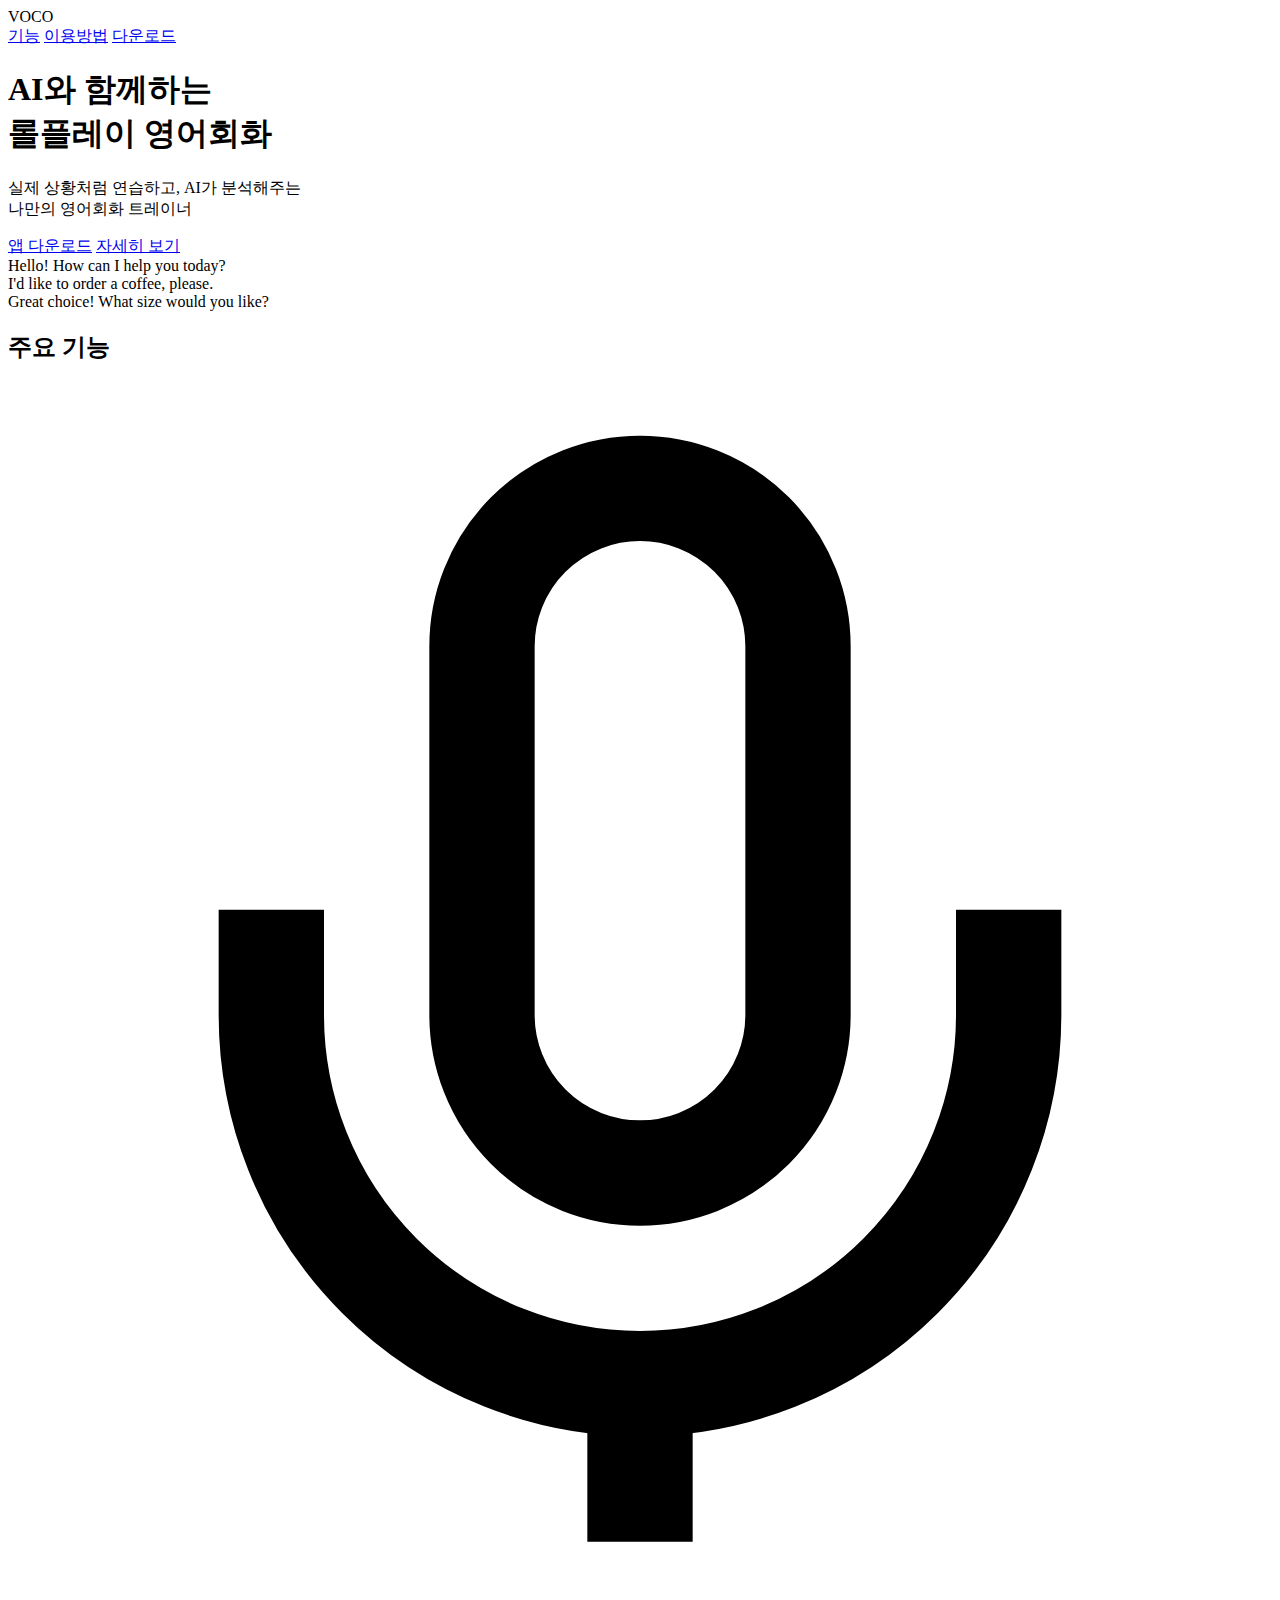
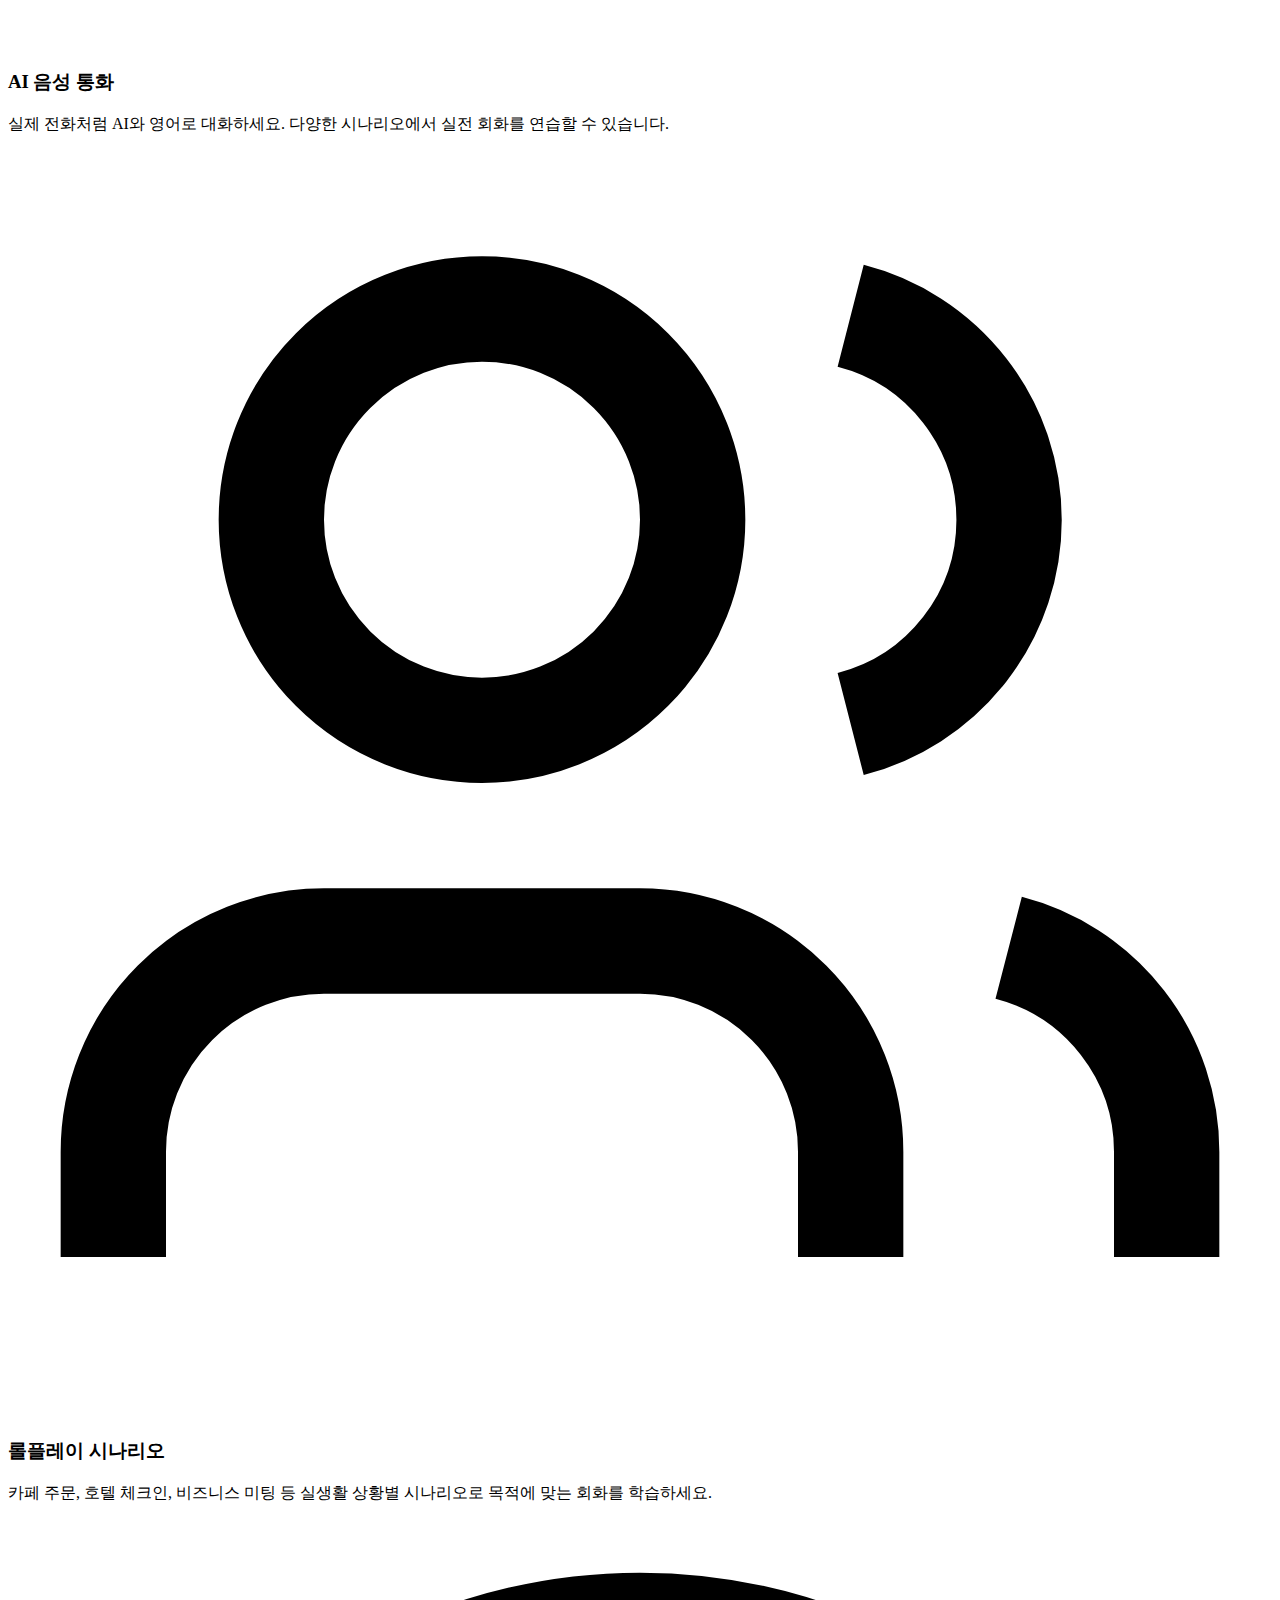
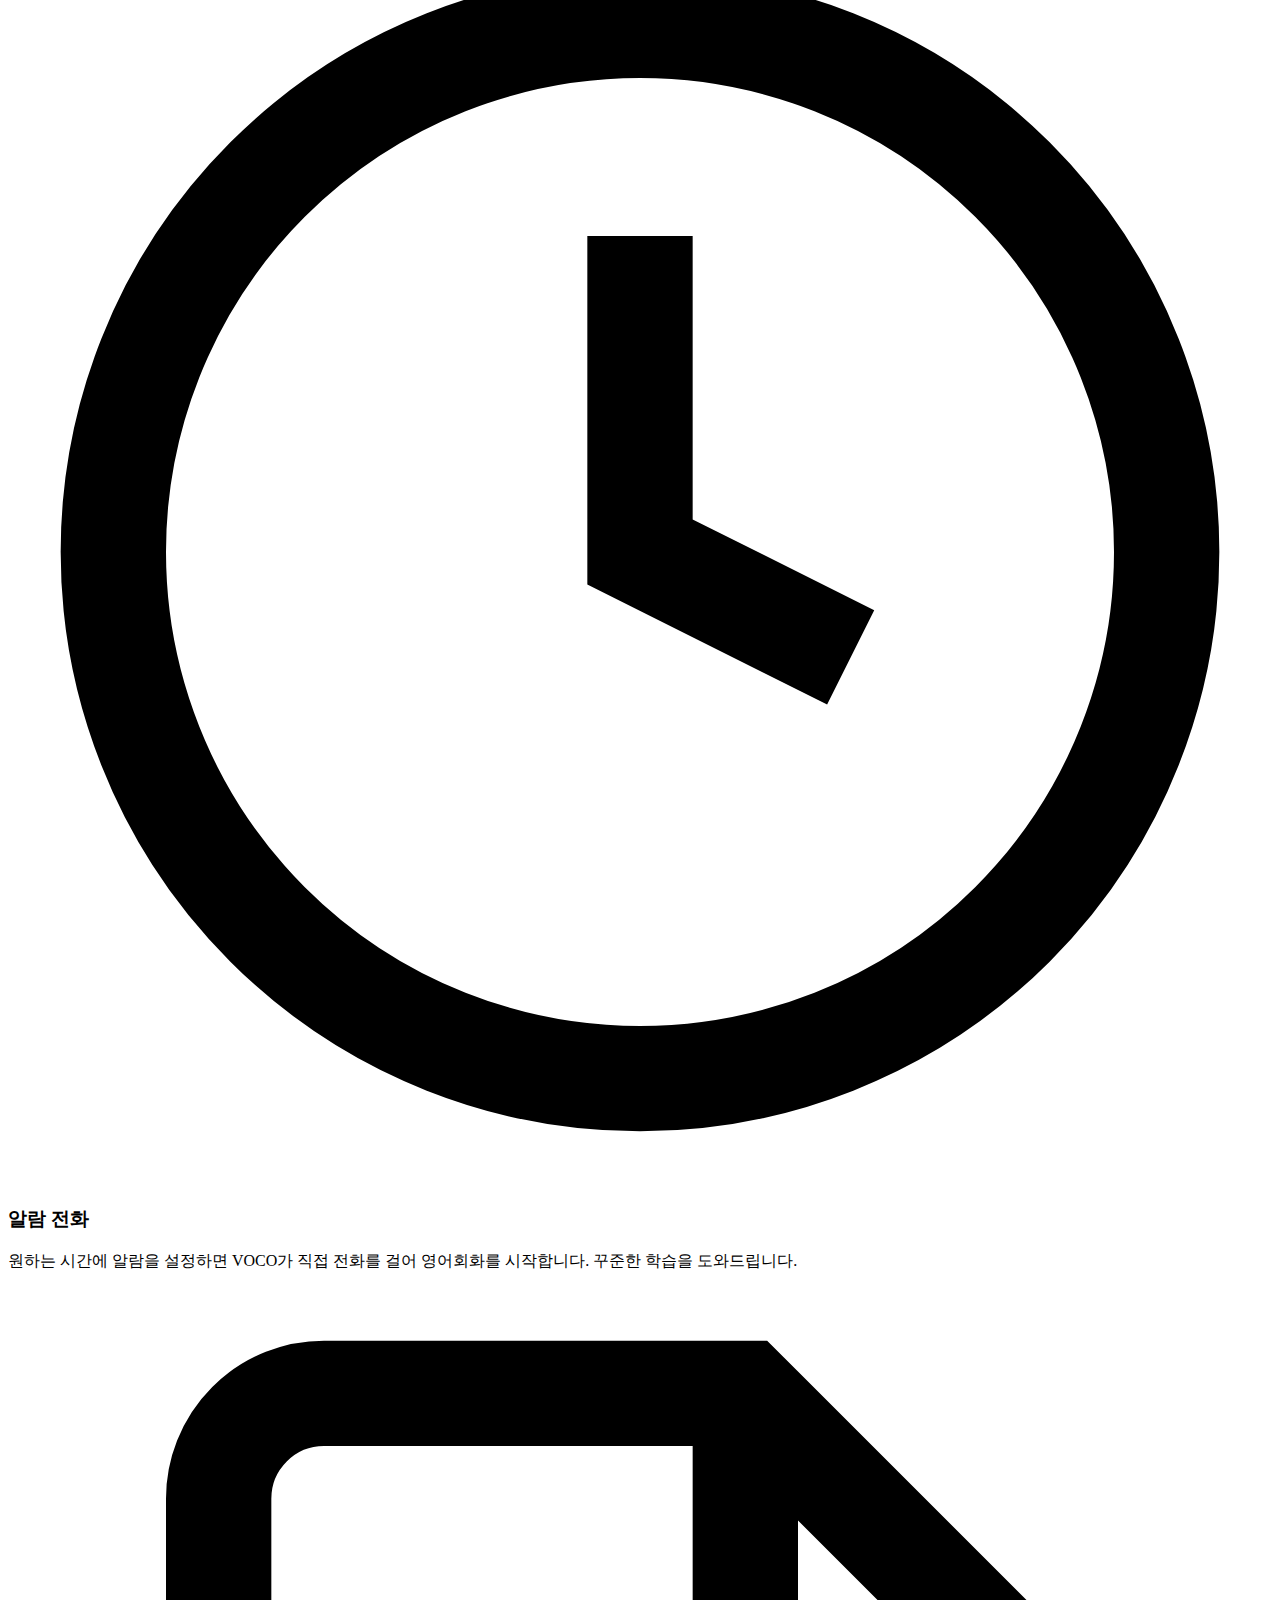
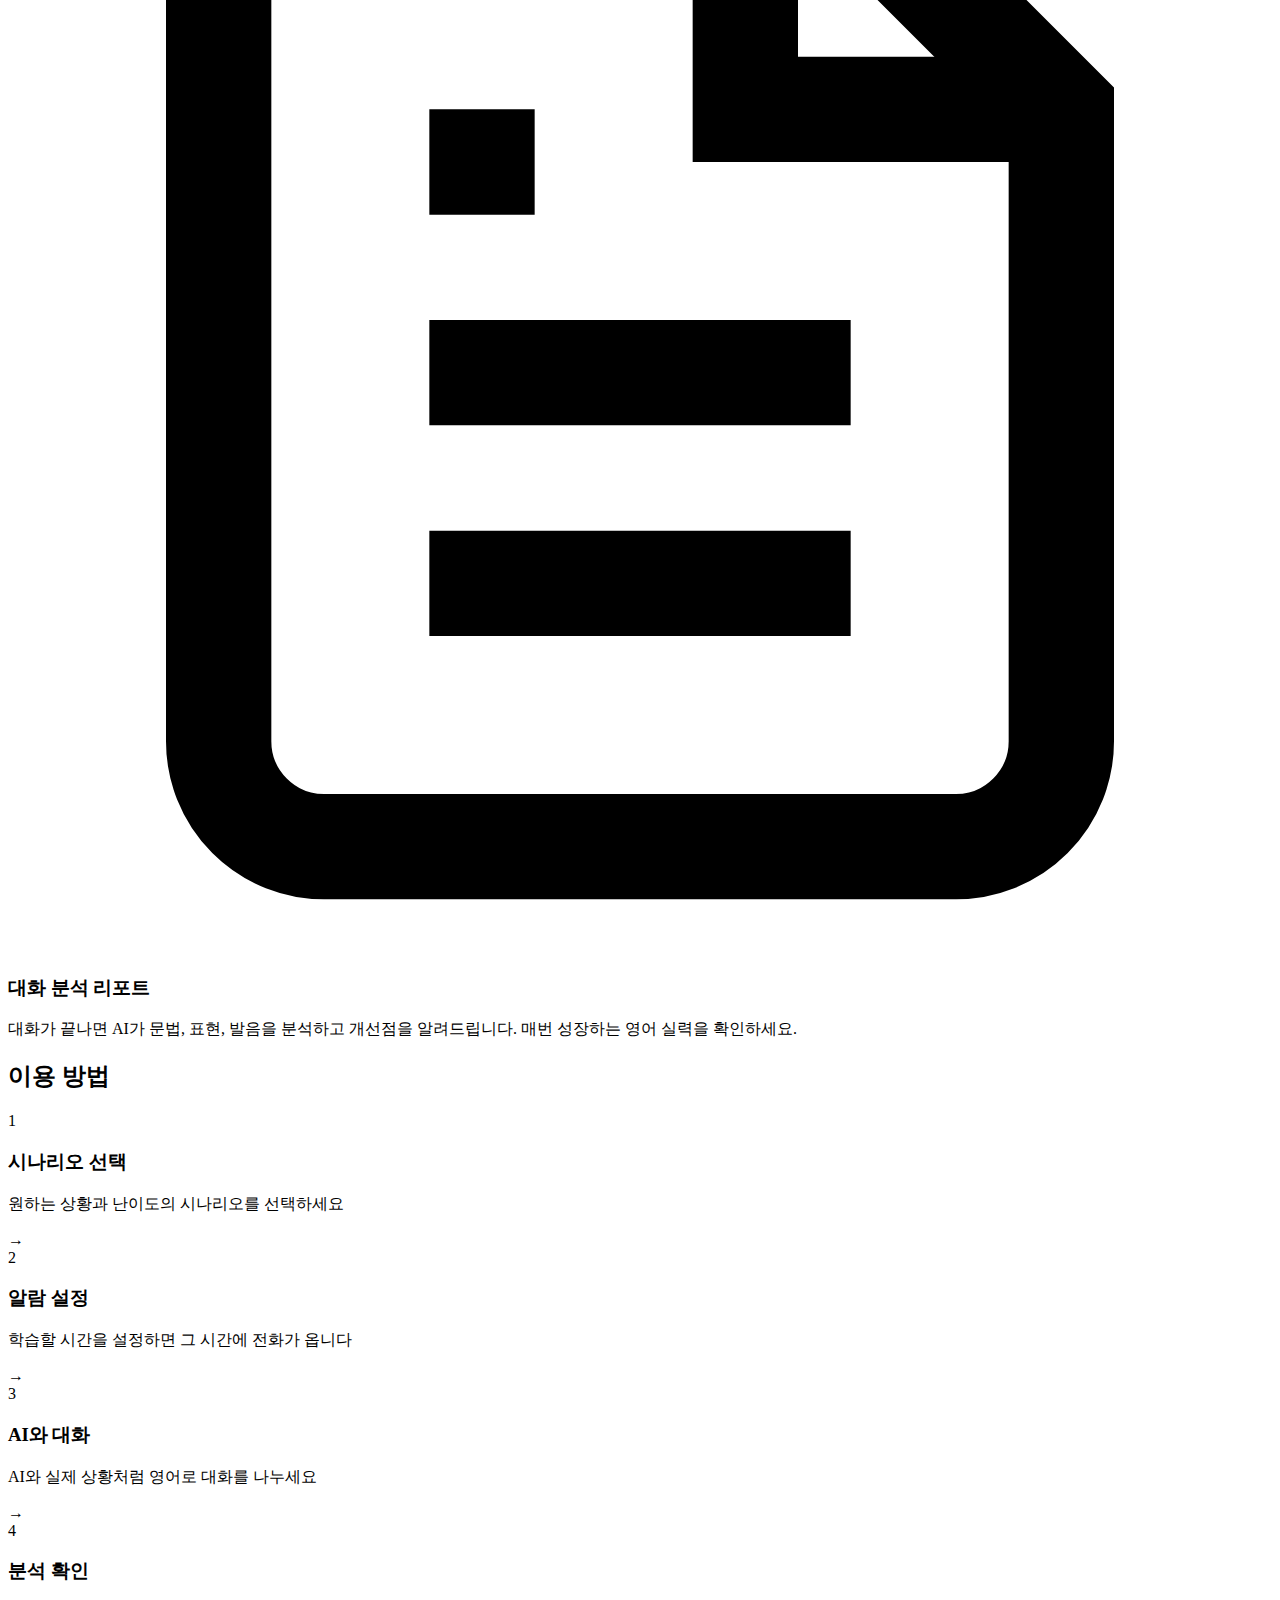
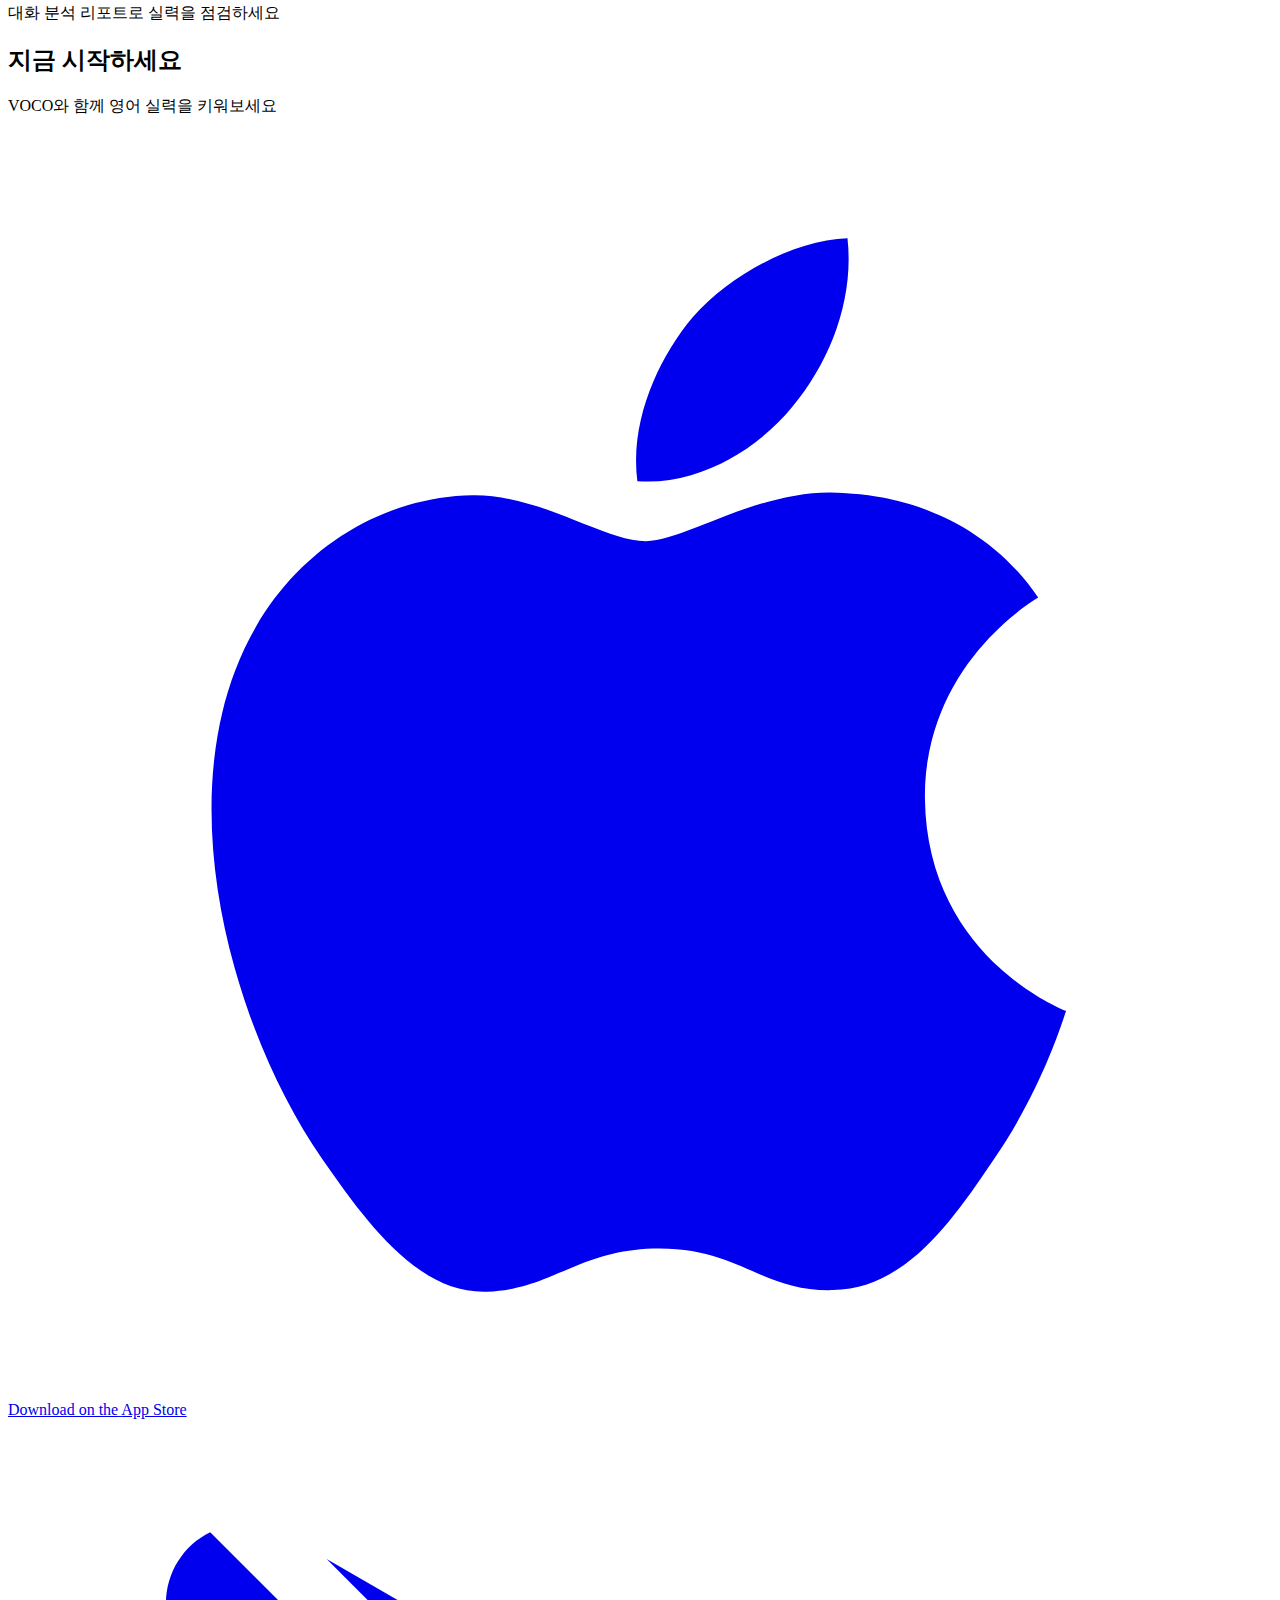
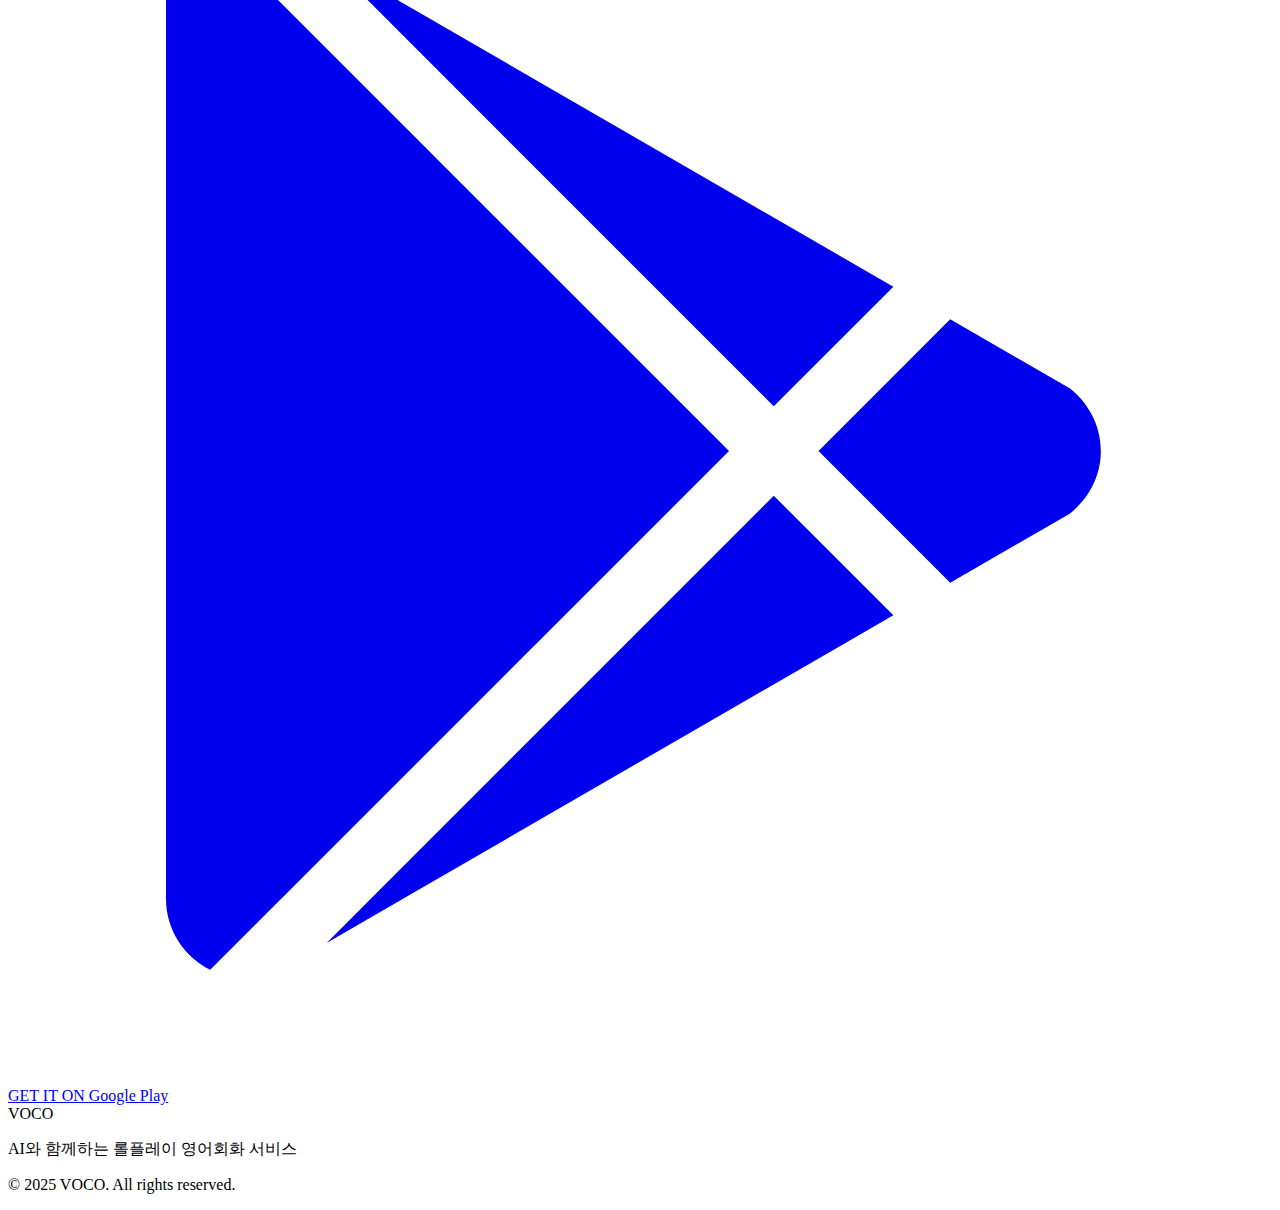
<file: src/main/resources/templates/index.html>
<!DOCTYPE html>
<html lang="ko" xmlns:th="http://www.thymeleaf.org">
<head>
    <meta charset="UTF-8">
    <meta name="viewport" content="width=device-width, initial-scale=1.0">
    <title>VOCO - AI 롤플레이 영어회화 서비스 | 실전 영어 스피킹 연습</title>

    <!-- 기본 메타 태그 -->
    <meta name="description" content="VOCO는 AI와 함께하는 롤플레이 영어회화 서비스입니다. 카페 주문, 호텔 체크인, 비즈니스 미팅 등 실제 상황별 시나리오로 영어 스피킹을 연습하고, AI가 대화를 분석해 피드백을 제공합니다.">
    <meta name="keywords" content="영어회화, AI영어, 영어스피킹, 롤플레이영어, 영어연습, 영어학습앱, AI튜터, 영어말하기, 비즈니스영어, 여행영어, VOCO">
    <meta name="author" content="VOCO">
    <meta name="robots" content="index, follow">
    <meta name="googlebot" content="index, follow">

    <!-- 캐노니컬 URL -->
    <link rel="canonical" href="https://voco.app">

    <!-- 테마 컬러 -->
    <meta name="theme-color" content="#6366f1">
    <meta name="msapplication-TileColor" content="#6366f1">

    <!-- Open Graph (Facebook, LinkedIn, KakaoTalk 등) -->
    <meta property="og:type" content="website">
    <meta property="og:site_name" content="VOCO">
    <meta property="og:title" content="VOCO - AI 롤플레이 영어회화 서비스">
    <meta property="og:description" content="AI와 실제 상황처럼 영어로 대화하고, 대화 분석 리포트로 실력을 키워보세요. 알람 설정 시 VOCO가 직접 전화를 걸어 영어회화를 시작합니다.">
    <meta property="og:url" content="https://voco.app">
    <meta property="og:image" content="https://voco.app/images/og-image.png">
    <meta property="og:image:width" content="1200">
    <meta property="og:image:height" content="630">
    <meta property="og:image:alt" content="VOCO - AI 롤플레이 영어회화 서비스">
    <meta property="og:locale" content="ko_KR">

    <!-- Twitter Card -->
    <meta name="twitter:card" content="summary_large_image">
    <meta name="twitter:title" content="VOCO - AI 롤플레이 영어회화 서비스">
    <meta name="twitter:description" content="AI와 실제 상황처럼 영어로 대화하고, 대화 분석 리포트로 실력을 키워보세요.">
    <meta name="twitter:image" content="https://voco.app/images/og-image.png">
    <meta name="twitter:image:alt" content="VOCO - AI 롤플레이 영어회화 서비스">

    <!-- 모바일 앱 관련 -->
    <meta name="apple-mobile-web-app-capable" content="yes">
    <meta name="apple-mobile-web-app-status-bar-style" content="default">
    <meta name="apple-mobile-web-app-title" content="VOCO">
    <meta name="application-name" content="VOCO">
    <meta name="mobile-web-app-capable" content="yes">

    <!-- 앱 스토어 링크 (Smart App Banner) -->
    <meta name="apple-itunes-app" content="app-id=YOUR_APP_ID">
    <meta name="google-play-app" content="app-id=YOUR_PACKAGE_NAME">

    <!-- 네이버/다음 웹마스터 도구 -->
    <meta name="naver-site-verification" content="YOUR_NAVER_VERIFICATION_CODE">

    <!-- 파비콘 -->
    <link rel="icon" type="image/x-icon" href="/favicon.ico">
    <link rel="icon" type="image/png" sizes="32x32" href="/favicon-32x32.png">
    <link rel="icon" type="image/png" sizes="16x16" href="/favicon-16x16.png">
    <link rel="apple-touch-icon" sizes="180x180" href="/apple-touch-icon.png">

    <!-- 스타일시트 -->
    <link rel="stylesheet" th:href="@{/css/landing.css}">
    <link rel="preconnect" href="https://fonts.googleapis.com">
    <link rel="preconnect" href="https://fonts.gstatic.com" crossorigin>
    <link href="https://fonts.googleapis.com/css2?family=Noto+Sans+KR:wght@400;500;600;700&display=swap" rel="stylesheet">

    <!-- 구조화된 데이터 (JSON-LD) -->
    <script type="application/ld+json">
    {
        "@context": "https://schema.org",
        "@type": "MobileApplication",
        "name": "VOCO",
        "description": "AI와 함께하는 롤플레이 영어회화 서비스. 실제 상황별 시나리오로 영어 스피킹을 연습하고 AI 분석 피드백을 받으세요.",
        "applicationCategory": "EducationalApplication",
        "operatingSystem": "iOS, Android",
        "offers": {
            "@type": "Offer",
            "price": "0",
            "priceCurrency": "KRW"
        },
        "aggregateRating": {
            "@type": "AggregateRating",
            "ratingValue": "4.8",
            "ratingCount": "1000"
        },
        "author": {
            "@type": "Organization",
            "name": "VOCO",
            "url": "https://voco.app"
        }
    }
    </script>
    <script type="application/ld+json">
    {
        "@context": "https://schema.org",
        "@type": "Organization",
        "name": "VOCO",
        "url": "https://voco.app",
        "logo": "https://voco.app/images/logo.png",
        "description": "AI 롤플레이 영어회화 서비스",
        "sameAs": []
    }
    </script>
    <script type="application/ld+json">
    {
        "@context": "https://schema.org",
        "@type": "WebSite",
        "name": "VOCO",
        "url": "https://voco.app",
        "description": "AI와 함께하는 롤플레이 영어회화 서비스",
        "inLanguage": "ko-KR"
    }
    </script>
</head>
<body>
    <header class="header">
        <nav class="nav">
            <div class="logo">VOCO</div>
            <div class="nav-links">
                <a href="#features">기능</a>
                <a href="#how-it-works">이용방법</a>
                <a href="#download">다운로드</a>
            </div>
        </nav>
    </header>

    <main>
        <section class="hero">
            <div class="hero-container">
                <div class="hero-content">
                    <h1 class="hero-title">AI와 함께하는<br>롤플레이 영어회화</h1>
                    <p class="hero-subtitle">
                        실제 상황처럼 연습하고, AI가 분석해주는<br>
                        나만의 영어회화 트레이너
                    </p>
                    <div class="hero-buttons">
                        <a href="#download" class="btn btn-primary">앱 다운로드</a>
                        <a href="#features" class="btn btn-secondary">자세히 보기</a>
                    </div>
                </div>
                <div class="hero-visual">
                    <div class="phone-mockup">
                        <div class="phone-screen">
                            <div class="chat-bubble ai">Hello! How can I help you today?</div>
                            <div class="chat-bubble user">I'd like to order a coffee, please.</div>
                            <div class="chat-bubble ai">Great choice! What size would you like?</div>
                        </div>
                    </div>
                </div>
            </div>
        </section>

        <section id="features" class="features">
            <h2 class="section-title">주요 기능</h2>
            <div class="feature-grid">
                <div class="feature-card">
                    <div class="feature-icon">
                        <svg viewBox="0 0 24 24" fill="none" stroke="currentColor" stroke-width="2">
                            <path d="M12 2a3 3 0 0 0-3 3v7a3 3 0 0 0 6 0V5a3 3 0 0 0-3-3Z"/>
                            <path d="M19 10v2a7 7 0 0 1-14 0v-2"/>
                            <line x1="12" y1="19" x2="12" y2="22"/>
                        </svg>
                    </div>
                    <h3>AI 음성 통화</h3>
                    <p>실제 전화처럼 AI와 영어로 대화하세요. 다양한 시나리오에서 실전 회화를 연습할 수 있습니다.</p>
                </div>
                <div class="feature-card">
                    <div class="feature-icon">
                        <svg viewBox="0 0 24 24" fill="none" stroke="currentColor" stroke-width="2">
                            <path d="M16 21v-2a4 4 0 0 0-4-4H6a4 4 0 0 0-4 4v2"/>
                            <circle cx="9" cy="7" r="4"/>
                            <path d="M22 21v-2a4 4 0 0 0-3-3.87"/>
                            <path d="M16 3.13a4 4 0 0 1 0 7.75"/>
                        </svg>
                    </div>
                    <h3>롤플레이 시나리오</h3>
                    <p>카페 주문, 호텔 체크인, 비즈니스 미팅 등 실생활 상황별 시나리오로 목적에 맞는 회화를 학습하세요.</p>
                </div>
                <div class="feature-card">
                    <div class="feature-icon">
                        <svg viewBox="0 0 24 24" fill="none" stroke="currentColor" stroke-width="2">
                            <circle cx="12" cy="12" r="10"/>
                            <polyline points="12 6 12 12 16 14"/>
                        </svg>
                    </div>
                    <h3>알람 전화</h3>
                    <p>원하는 시간에 알람을 설정하면 VOCO가 직접 전화를 걸어 영어회화를 시작합니다. 꾸준한 학습을 도와드립니다.</p>
                </div>
                <div class="feature-card">
                    <div class="feature-icon">
                        <svg viewBox="0 0 24 24" fill="none" stroke="currentColor" stroke-width="2">
                            <path d="M14 2H6a2 2 0 0 0-2 2v16a2 2 0 0 0 2 2h12a2 2 0 0 0 2-2V8z"/>
                            <polyline points="14 2 14 8 20 8"/>
                            <line x1="16" y1="13" x2="8" y2="13"/>
                            <line x1="16" y1="17" x2="8" y2="17"/>
                            <polyline points="10 9 9 9 8 9"/>
                        </svg>
                    </div>
                    <h3>대화 분석 리포트</h3>
                    <p>대화가 끝나면 AI가 문법, 표현, 발음을 분석하고 개선점을 알려드립니다. 매번 성장하는 영어 실력을 확인하세요.</p>
                </div>
            </div>
        </section>

        <section id="how-it-works" class="how-it-works">
            <h2 class="section-title">이용 방법</h2>
            <div class="steps">
                <div class="step">
                    <div class="step-number">1</div>
                    <h3>시나리오 선택</h3>
                    <p>원하는 상황과 난이도의 시나리오를 선택하세요</p>
                </div>
                <div class="step-arrow">→</div>
                <div class="step">
                    <div class="step-number">2</div>
                    <h3>알람 설정</h3>
                    <p>학습할 시간을 설정하면 그 시간에 전화가 옵니다</p>
                </div>
                <div class="step-arrow">→</div>
                <div class="step">
                    <div class="step-number">3</div>
                    <h3>AI와 대화</h3>
                    <p>AI와 실제 상황처럼 영어로 대화를 나누세요</p>
                </div>
                <div class="step-arrow">→</div>
                <div class="step">
                    <div class="step-number">4</div>
                    <h3>분석 확인</h3>
                    <p>대화 분석 리포트로 실력을 점검하세요</p>
                </div>
            </div>
        </section>

        <section id="download" class="download">
            <h2 class="section-title">지금 시작하세요</h2>
            <p class="download-subtitle">VOCO와 함께 영어 실력을 키워보세요</p>
            <div class="download-buttons">
                <a href="https://apps.apple.com" class="store-btn" target="_blank" rel="noopener noreferrer">
                    <svg viewBox="0 0 24 24" fill="currentColor">
                        <path d="M18.71 19.5c-.83 1.24-1.71 2.45-3.05 2.47-1.34.03-1.77-.79-3.29-.79-1.53 0-2 .77-3.27.82-1.31.05-2.3-1.32-3.14-2.53C4.25 17 2.94 12.45 4.7 9.39c.87-1.52 2.43-2.48 4.12-2.51 1.28-.02 2.5.87 3.29.87.78 0 2.26-1.07 3.81-.91.65.03 2.47.26 3.64 1.98-.09.06-2.17 1.28-2.15 3.81.03 3.02 2.65 4.03 2.68 4.04-.03.07-.42 1.44-1.38 2.83M13 3.5c.73-.83 1.94-1.46 2.94-1.5.13 1.17-.34 2.35-1.04 3.19-.69.85-1.83 1.51-2.95 1.42-.15-1.15.41-2.35 1.05-3.11z"/>
                    </svg>
                    <div class="store-text">
                        <span class="store-label">Download on the</span>
                        <span class="store-name">App Store</span>
                    </div>
                </a>
                <a href="https://play.google.com" class="store-btn" target="_blank" rel="noopener noreferrer">
                    <svg viewBox="0 0 24 24" fill="currentColor">
                        <path d="M3,20.5V3.5C3,2.91 3.34,2.39 3.84,2.15L13.69,12L3.84,21.85C3.34,21.6 3,21.09 3,20.5M16.81,15.12L6.05,21.34L14.54,12.85L16.81,15.12M20.16,10.81C20.5,11.08 20.75,11.5 20.75,12C20.75,12.5 20.5,12.92 20.16,13.19L17.89,14.5L15.39,12L17.89,9.5L20.16,10.81M6.05,2.66L16.81,8.88L14.54,11.15L6.05,2.66Z"/>
                    </svg>
                    <div class="store-text">
                        <span class="store-label">GET IT ON</span>
                        <span class="store-name">Google Play</span>
                    </div>
                </a>
            </div>
        </section>
    </main>

    <footer class="footer">
        <div class="footer-content">
            <div class="footer-logo">VOCO</div>
            <p class="footer-text">AI와 함께하는 롤플레이 영어회화 서비스</p>
            <p class="footer-copyright">&copy; 2025 VOCO. All rights reserved.</p>
        </div>
    </footer>
</body>
</html>
</file>
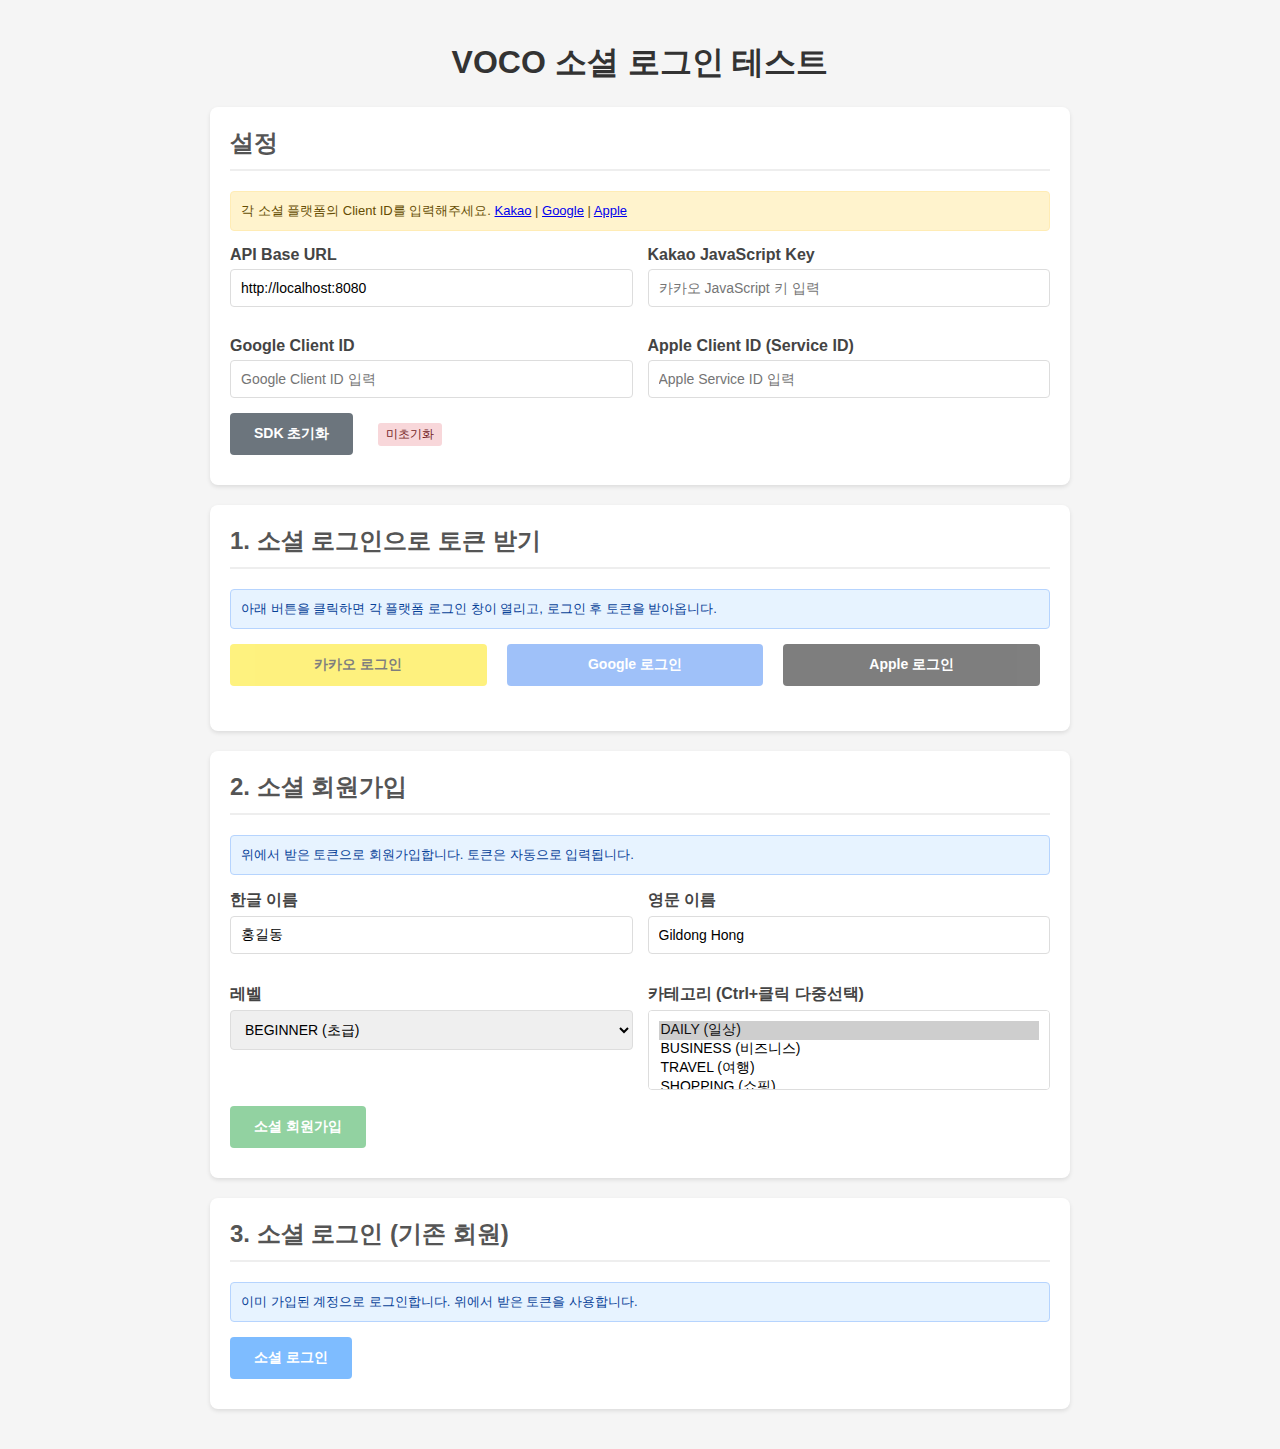
<file: social-login-test.html>
<!DOCTYPE html>
<html lang="ko">
<head>
    <meta charset="UTF-8">
    <meta name="viewport" content="width=device-width, initial-scale=1.0">
    <title>소셜 로그인 테스트</title>
    <style>
        * { box-sizing: border-box; }
        body { font-family: -apple-system, BlinkMacSystemFont, 'Segoe UI', Roboto, sans-serif; max-width: 900px; margin: 0 auto; padding: 20px; background: #f5f5f5; }
        h1 { text-align: center; color: #333; }
        .section { background: white; border-radius: 8px; padding: 20px; margin-bottom: 20px; box-shadow: 0 2px 4px rgba(0,0,0,0.1); }
        h2 { margin-top: 0; color: #555; border-bottom: 2px solid #eee; padding-bottom: 10px; }
        .form-group { margin-bottom: 15px; }
        label { display: block; margin-bottom: 5px; font-weight: 600; color: #444; }
        input, select, textarea { width: 100%; padding: 10px; border: 1px solid #ddd; border-radius: 4px; font-size: 14px; }
        textarea { height: 80px; font-family: monospace; font-size: 12px; }
        button { padding: 12px 24px; border: none; border-radius: 4px; cursor: pointer; font-size: 14px; font-weight: 600; margin-right: 10px; margin-bottom: 10px; transition: opacity 0.2s; }
        button:hover { opacity: 0.9; }
        button:disabled { opacity: 0.5; cursor: not-allowed; }
        .btn-kakao { background: #FEE500; color: #000; }
        .btn-google { background: #4285F4; color: white; }
        .btn-apple { background: #000; color: white; }
        .btn-primary { background: #007bff; color: white; }
        .btn-success { background: #28a745; color: white; }
        .btn-secondary { background: #6c757d; color: white; }
        .response { background: #f8f9fa; border: 1px solid #e9ecef; border-radius: 4px; padding: 15px; margin-top: 15px; white-space: pre-wrap; font-family: monospace; font-size: 12px; max-height: 200px; overflow-y: auto; word-break: break-all; }
        .response.error { background: #f8d7da; border-color: #f5c6cb; color: #721c24; }
        .response.success { background: #d4edda; border-color: #c3e6cb; color: #155724; }
        .info { background: #e7f3ff; border: 1px solid #b6d4fe; border-radius: 4px; padding: 10px; margin-bottom: 15px; font-size: 13px; color: #084298; }
        .warning { background: #fff3cd; border: 1px solid #ffecb5; border-radius: 4px; padding: 10px; margin-bottom: 15px; font-size: 13px; color: #664d03; }
        .social-buttons { display: flex; gap: 10px; flex-wrap: wrap; margin-bottom: 15px; }
        .social-buttons button { flex: 1; min-width: 150px; }
        .token-display { background: #e9ecef; padding: 10px; border-radius: 4px; margin-top: 10px; }
        .token-display label { font-size: 12px; color: #666; margin-bottom: 3px; }
        .token-display .token { font-family: monospace; font-size: 11px; word-break: break-all; background: white; padding: 8px; border-radius: 4px; max-height: 60px; overflow-y: auto; }
        .grid-2 { display: grid; grid-template-columns: 1fr 1fr; gap: 15px; }
        @media (max-width: 600px) { .grid-2 { grid-template-columns: 1fr; } }
        .status { display: inline-block; padding: 3px 8px; border-radius: 3px; font-size: 12px; margin-left: 10px; }
        .status.connected { background: #d4edda; color: #155724; }
        .status.disconnected { background: #f8d7da; color: #721c24; }
    </style>
</head>
<body>
    <h1>VOCO 소셜 로그인 테스트</h1>

    <!-- 설정 섹션 -->
    <div class="section">
        <h2>설정</h2>
        <div class="warning">
            각 소셜 플랫폼의 Client ID를 입력해주세요.
            <a href="https://developers.kakao.com" target="_blank">Kakao</a> |
            <a href="https://console.cloud.google.com" target="_blank">Google</a> |
            <a href="https://developer.apple.com" target="_blank">Apple</a>
        </div>
        <div class="grid-2">
            <div class="form-group">
                <label>API Base URL</label>
                <input type="text" id="baseUrl" value="http://localhost:8080">
            </div>
            <div class="form-group">
                <label>Kakao JavaScript Key</label>
                <input type="text" id="kakaoKey" placeholder="카카오 JavaScript 키 입력">
            </div>
            <div class="form-group">
                <label>Google Client ID</label>
                <input type="text" id="googleClientId" placeholder="Google Client ID 입력">
            </div>
            <div class="form-group">
                <label>Apple Client ID (Service ID)</label>
                <input type="text" id="appleClientId" placeholder="Apple Service ID 입력">
            </div>
        </div>
        <button class="btn-secondary" onclick="initializeSDKs()">SDK 초기화</button>
        <span id="sdkStatus" class="status disconnected">미초기화</span>
    </div>

    <!-- 소셜 로그인 버튼 -->
    <div class="section">
        <h2>1. 소셜 로그인으로 토큰 받기</h2>
        <div class="info">
            아래 버튼을 클릭하면 각 플랫폼 로그인 창이 열리고, 로그인 후 토큰을 받아옵니다.
        </div>
        <div class="social-buttons">
            <button class="btn-kakao" onclick="loginWithKakao()" id="kakaoLoginBtn" disabled>
                카카오 로그인
            </button>
            <button class="btn-google" onclick="loginWithGoogle()" id="googleLoginBtn" disabled>
                Google 로그인
            </button>
            <button class="btn-apple" onclick="loginWithApple()" id="appleLoginBtn" disabled>
                Apple 로그인
            </button>
        </div>

        <div id="tokenResult" style="display:none;">
            <div class="token-display">
                <label>Provider</label>
                <div class="token" id="currentProvider">-</div>
            </div>
            <div class="token-display">
                <label>Token (idToken / accessToken)</label>
                <div class="token" id="currentToken">-</div>
            </div>
            <div class="token-display">
                <label>Email (소셜에서 제공하는 경우)</label>
                <div class="token" id="currentEmail">-</div>
            </div>
        </div>
    </div>

    <!-- 회원가입 섹션 -->
    <div class="section">
        <h2>2. 소셜 회원가입</h2>
        <div class="info">
            위에서 받은 토큰으로 회원가입합니다. 토큰은 자동으로 입력됩니다.
        </div>
        <div class="grid-2">
            <div class="form-group">
                <label>한글 이름</label>
                <input type="text" id="signupKoreanName" value="홍길동">
            </div>
            <div class="form-group">
                <label>영문 이름</label>
                <input type="text" id="signupEnglishName" value="Gildong Hong">
            </div>
            <div class="form-group">
                <label>레벨</label>
                <select id="signupLevel">
                    <option value="BEGINNER">BEGINNER (초급)</option>
                    <option value="INTERMEDIATE">INTERMEDIATE (중급)</option>
                    <option value="ADVANCED">ADVANCED (고급)</option>
                </select>
            </div>
            <div class="form-group">
                <label>카테고리 (Ctrl+클릭 다중선택)</label>
                <select id="signupCategories" multiple style="height: 80px;">
                    <option value="DAILY" selected>DAILY (일상)</option>
                    <option value="BUSINESS">BUSINESS (비즈니스)</option>
                    <option value="TRAVEL">TRAVEL (여행)</option>
                    <option value="SHOPPING">SHOPPING (쇼핑)</option>
                </select>
            </div>
        </div>
        <button class="btn-success" onclick="socialSignUp()" id="signupBtn" disabled>소셜 회원가입</button>
        <div id="signupResponse" class="response" style="display:none;"></div>
    </div>

    <!-- 로그인 섹션 -->
    <div class="section">
        <h2>3. 소셜 로그인 (기존 회원)</h2>
        <div class="info">
            이미 가입된 계정으로 로그인합니다. 위에서 받은 토큰을 사용합니다.
        </div>
        <button class="btn-primary" onclick="socialSignIn()" id="signinBtn" disabled>소셜 로그인</button>
        <div id="signinResponse" class="response" style="display:none;"></div>
    </div>

    <!-- JWT 토큰 결과 -->
    <div class="section" id="jwtSection" style="display:none;">
        <h2>4. 발급된 JWT 토큰</h2>
        <div class="token-display">
            <label>Access Token</label>
            <textarea id="accessToken" readonly></textarea>
        </div>
        <div class="token-display">
            <label>Refresh Token</label>
            <textarea id="refreshToken" readonly></textarea>
        </div>
    </div>

    <!-- Kakao SDK (v1 for popup login support) -->
    <script src="https://developers.kakao.com/sdk/js/kakao.min.js"></script>

    <!-- Google Identity Services -->
    <script src="https://accounts.google.com/gsi/client" async defer></script>

    <!-- Apple Sign In -->
    <script src="https://appleid.cdn-apple.com/appleauth/static/jsapi/appleid/1/en_US/appleid.auth.js"></script>

    <script>
        let currentProvider = null;
        let currentToken = null;
        let googleClient = null;

        function getBaseUrl() {
            return document.getElementById('baseUrl').value;
        }

        function showResponse(elementId, data, isError = false) {
            const el = document.getElementById(elementId);
            el.style.display = 'block';
            el.className = 'response ' + (isError ? 'error' : 'success');
            el.textContent = JSON.stringify(data, null, 2);
        }

        function getSelectedValues(selectId) {
            const select = document.getElementById(selectId);
            return Array.from(select.selectedOptions).map(opt => opt.value);
        }

        function setCurrentToken(provider, token, email = null) {
            currentProvider = provider;
            currentToken = token;

            document.getElementById('tokenResult').style.display = 'block';
            document.getElementById('currentProvider').textContent = provider;
            document.getElementById('currentToken').textContent = token;
            document.getElementById('currentEmail').textContent = email || '(제공되지 않음)';

            document.getElementById('signupBtn').disabled = false;
            document.getElementById('signinBtn').disabled = false;
        }

        function initializeSDKs() {
            const kakaoKey = document.getElementById('kakaoKey').value;
            const googleClientId = document.getElementById('googleClientId').value;
            const appleClientId = document.getElementById('appleClientId').value;

            let initialized = [];

            // Kakao SDK 초기화
            if (kakaoKey) {
                try {
                    if (!Kakao.isInitialized()) {
                        Kakao.init(kakaoKey);
                    }
                    document.getElementById('kakaoLoginBtn').disabled = false;
                    initialized.push('Kakao');
                    console.log('Kakao SDK initialized:', Kakao.isInitialized());
                } catch (e) {
                    console.error('Kakao init error:', e);
                }
            }

            // Google SDK 초기화
            if (googleClientId) {
                try {
                    googleClient = google.accounts.oauth2.initTokenClient({
                        client_id: googleClientId,
                        scope: 'email profile openid',
                        callback: handleGoogleResponse,
                    });
                    document.getElementById('googleLoginBtn').disabled = false;
                    initialized.push('Google');
                } catch (e) {
                    console.error('Google init error:', e);
                }
            }

            // Apple SDK 초기화
            if (appleClientId) {
                try {
                    AppleID.auth.init({
                        clientId: appleClientId,
                        scope: 'email name',
                        redirectURI: window.location.href.split('?')[0],
                        usePopup: true
                    });
                    document.getElementById('appleLoginBtn').disabled = false;
                    initialized.push('Apple');
                } catch (e) {
                    console.error('Apple init error:', e);
                }
            }

            const statusEl = document.getElementById('sdkStatus');
            if (initialized.length > 0) {
                statusEl.textContent = initialized.join(', ') + ' 초기화됨';
                statusEl.className = 'status connected';
            } else {
                statusEl.textContent = '초기화 실패';
                statusEl.className = 'status disconnected';
            }
        }

        // Kakao 로그인
        function loginWithKakao() {
            Kakao.Auth.login({
                success: function(authObj) {
                    console.log('Kakao auth success:', authObj);
                    // 사용자 정보 가져오기
                    Kakao.API.request({
                        url: '/v2/user/me',
                        success: function(res) {
                            const email = res.kakao_account?.email || null;
                            setCurrentToken('KAKAO', authObj.access_token, email);
                        },
                        fail: function(error) {
                            setCurrentToken('KAKAO', authObj.access_token);
                        }
                    });
                },
                fail: function(err) {
                    console.error('Kakao login failed:', err);
                    alert('카카오 로그인 실패: ' + JSON.stringify(err));
                }
            });
        }

        // Google 로그인
        function loginWithGoogle() {
            if (googleClient) {
                googleClient.requestAccessToken();
            }
        }

        function handleGoogleResponse(response) {
            if (response.access_token) {
                // ID Token을 얻기 위해 추가 요청
                fetch('https://www.googleapis.com/oauth2/v3/userinfo', {
                    headers: { 'Authorization': 'Bearer ' + response.access_token }
                })
                .then(res => res.json())
                .then(userInfo => {
                    // Google의 경우 access_token 대신 id_token이 필요한데,
                    // OAuth2 implicit flow에서는 id_token을 직접 받기 어려움
                    // 여기서는 access_token을 사용하고, 서버에서 userinfo 엔드포인트로 검증
                    setCurrentToken('GOOGLE', response.access_token, userInfo.email);
                })
                .catch(err => {
                    setCurrentToken('GOOGLE', response.access_token);
                });
            }
        }

        // Apple 로그인
        async function loginWithApple() {
            try {
                const data = await AppleID.auth.signIn();
                console.log('Apple auth success:', data);

                // Apple은 authorization.id_token 제공
                const idToken = data.authorization?.id_token;
                const email = data.user?.email || null;

                if (idToken) {
                    setCurrentToken('APPLE', idToken, email);
                } else {
                    alert('Apple 로그인 실패: ID Token을 받지 못했습니다.');
                }
            } catch (error) {
                console.error('Apple login error:', error);
                alert('Apple 로그인 실패: ' + JSON.stringify(error));
            }
        }

        // 소셜 회원가입
        async function socialSignUp() {
            if (!currentProvider || !currentToken) {
                alert('먼저 소셜 로그인을 해주세요.');
                return;
            }

            const data = {
                provider: currentProvider,
                idToken: currentToken,
                koreanName: document.getElementById('signupKoreanName').value,
                englishName: document.getElementById('signupEnglishName').value,
                level: document.getElementById('signupLevel').value,
                categories: getSelectedValues('signupCategories')
            };

            try {
                const res = await fetch(`${getBaseUrl()}/api/v1/members/sign-up/social`, {
                    method: 'POST',
                    headers: { 'Content-Type': 'application/json' },
                    body: JSON.stringify(data)
                });
                const result = await res.json();
                showResponse('signupResponse', result, !result.success);
            } catch (e) {
                showResponse('signupResponse', { error: e.message }, true);
            }
        }

        // 소셜 로그인
        async function socialSignIn() {
            if (!currentProvider || !currentToken) {
                alert('먼저 소셜 로그인을 해주세요.');
                return;
            }

            const data = {
                provider: currentProvider,
                idToken: currentToken
            };

            try {
                const res = await fetch(`${getBaseUrl()}/api/v1/auth/sign-in/social`, {
                    method: 'POST',
                    headers: { 'Content-Type': 'application/json' },
                    body: JSON.stringify(data)
                });
                const result = await res.json();
                showResponse('signinResponse', result, !result.success);

                if (result.success && result.data) {
                    document.getElementById('jwtSection').style.display = 'block';
                    document.getElementById('accessToken').value = result.data.accessToken || '';
                    document.getElementById('refreshToken').value = result.data.refreshToken || '';
                }
            } catch (e) {
                showResponse('signinResponse', { error: e.message }, true);
            }
        }

        // 페이지 로드 시 저장된 설정 불러오기
        window.onload = function() {
            const savedKakaoKey = localStorage.getItem('kakaoKey');
            const savedGoogleClientId = localStorage.getItem('googleClientId');
            const savedAppleClientId = localStorage.getItem('appleClientId');

            if (savedKakaoKey) document.getElementById('kakaoKey').value = savedKakaoKey;
            if (savedGoogleClientId) document.getElementById('googleClientId').value = savedGoogleClientId;
            if (savedAppleClientId) document.getElementById('appleClientId').value = savedAppleClientId;
        };

        // 설정 저장
        document.getElementById('kakaoKey').addEventListener('change', (e) => localStorage.setItem('kakaoKey', e.target.value));
        document.getElementById('googleClientId').addEventListener('change', (e) => localStorage.setItem('googleClientId', e.target.value));
        document.getElementById('appleClientId').addEventListener('change', (e) => localStorage.setItem('appleClientId', e.target.value));
    </script>
</body>
</html>
</file>
